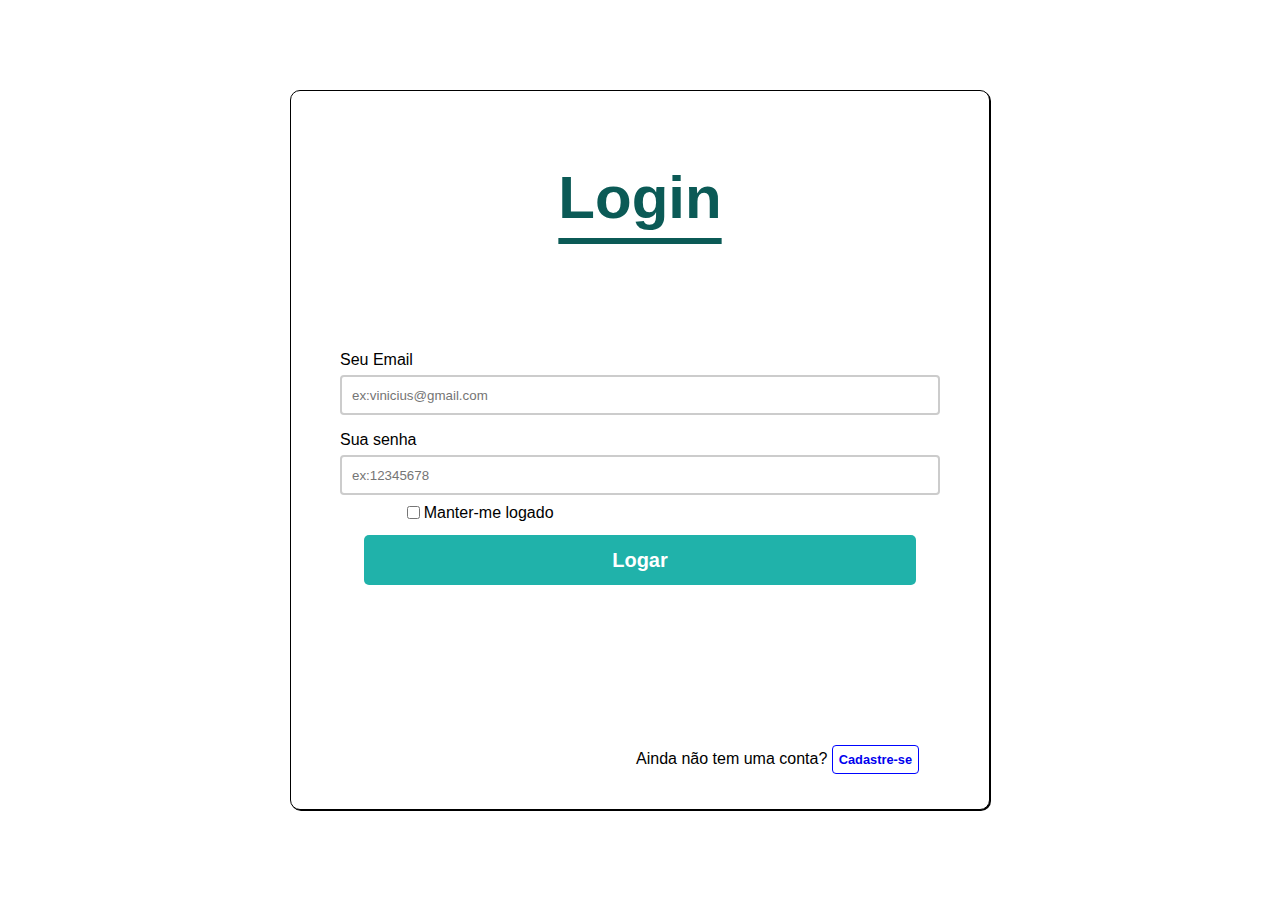
<file: index.html>
<!DOCTYPE html>
<html lang="pt-br">
<head>
    <meta charset="UTF-8">
    <meta name="viewport" content="width=device-width, initial-scale=1.0">
    <title>Projeto Login 3.0</title>
    <link rel="stylesheet" href="style.css">
</head>
<body>
    
    <main>
      
        <section id="login">
            <div id="form">
                <h1>Login</h1>
                <form action="login.php" method="post">

                <div class="cont">
                    <label for="email">Seu Email</label>
                    <input type="text" name="email" id="email" required autocomplete="email" placeholder="ex:vinicius@gmail.com">
                </div>
                <div class="cont">
                    <label for="senha">Sua senha</label>
                    <input type="password" name="senha" id="senha" required autocomplete="new-password" placeholder="ex:12345678">

                </div>
                <div id="check">
                    <input type="checkbox" name="log" id="log"> 
                    <label for="log">Manter-me logado</label>
                </div>
                 <input type="submit" value="Logar">

                
                <div class="cadastro">
                    Ainda não tem uma conta?
                    <a href="index2.html" target="_blank">Cadastre-se</a>
                </div>
                 
            
        </form>
        </section>
    </div>
    </main>
    
</body>
</html>
</file>
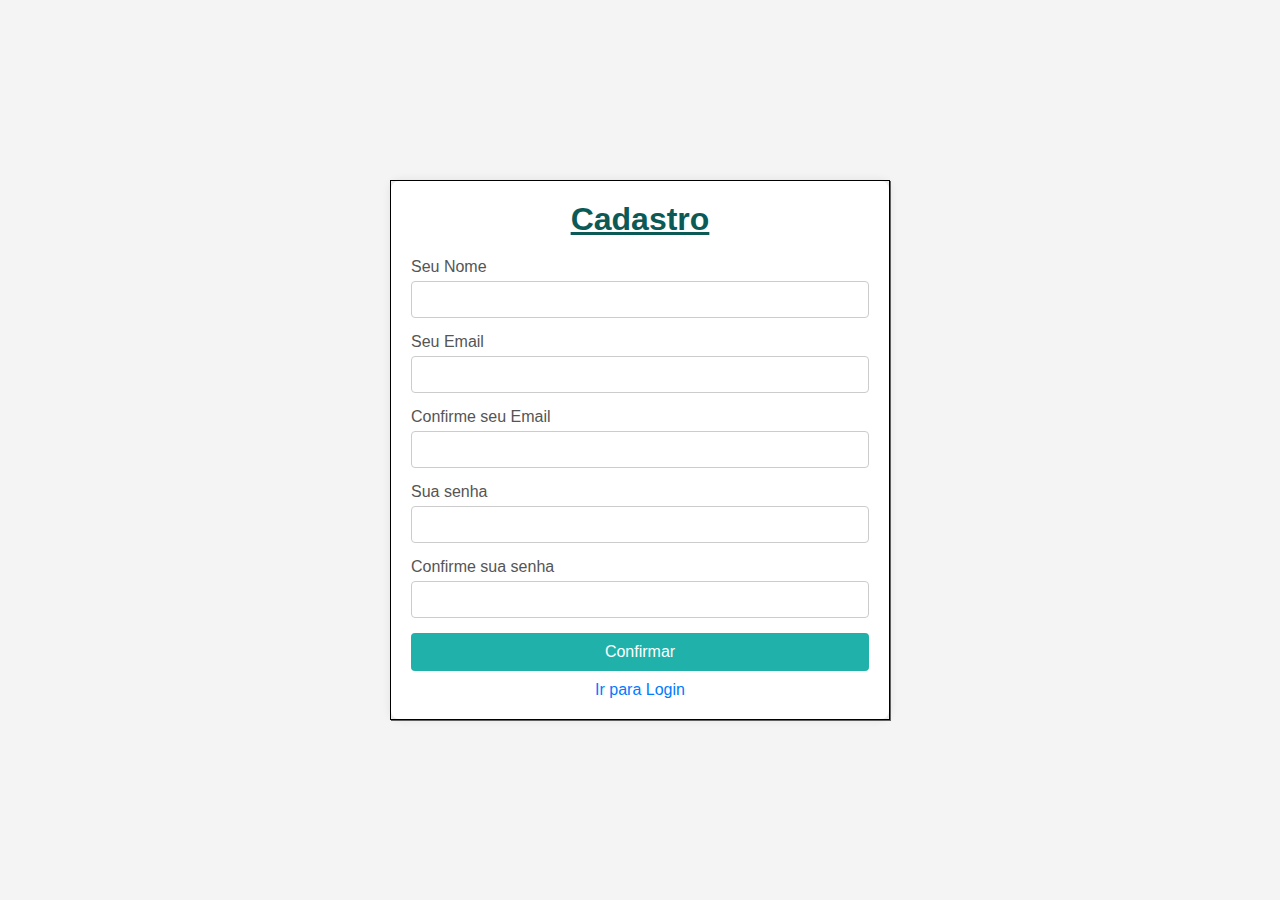
<file: index2.html>
<!DOCTYPE html>
<html lang="en">
<head>
    <meta charset="UTF-8">
    <meta name="viewport" content="width=device-width, initial-scale=1.0">
    <title>Cadastro</title>
    <link rel="stylesheet" href="style2.css">
</head>
<body>
    <main>
        <section id="cadastro">

        <h1>Cadastro</h1>
        <form action="cADASTRO.PHP" method="post">
            
            <div class="content">
                <label for="name">Seu Nome</label>
                <input type="nome" name="nome" id="nome" required autocomplete="name">
                
            </div>
            <div  class="content">
                <label for="email">Seu Email</label>
                <input type="email" name="email" id="email"required autocomplete="email">
            </div>
            <div  class="content">
                <label for="email">Confirme seu Email</label>
                <input type="email" name="email" id="email" require autocomplete="email"d>

            </div>
            <div  class="content">
                <label for="senha">Sua senha</label>
                <input type="password" name="senha" id="senha" required autocomplete="new-password">
            </div>
            <div  class="content">
                <label for="senha">Confirme sua senha</label>
                <input type="password" name="senha" id="senha" required autocomplete="new-password">

            </div>

            <div><input type="submit" value="Confirmar"></div>
            <div id="login">
                <a href="index.html">Ir para Login</a>
            </div>
        </div>
        </form>
    </section>
    </main>
    
</body>
</html>
</file>
<file: style.css>
* {
    margin: 0 auto;
    padding: 0px;
   box-sizing: border-box

}

body {
    font-family: Arial, Helvetica, sans-serif;
    background-color: white;
    display: flex;
    justify-content: center;
    align-items: center;
    height: 100vh;
    
}

main {
    max-width: 900px;
   
    width: 100%;
    text-align: center;
    position: relative;
}

form,
input {
    width: 100%;
}

section#login {
    background-color: white;
    position: absolute;
    top: 50%;
    left: 50%;
    transform: translate(-50%, -50%);
    border-radius: 10px;
    border: 1px solid black;
    height: 80vh;
    width: 100%;
    max-width: 700px;
    overflow: hidden;
    display: flex;
    justify-content: center;
    align-items: center;
    box-shadow: 1px 1px black;






}
form input[type="text"],
form input[type="email"],
form input[type="password"] {
    width: 100%;
    padding: 10px;
    border: 2px solid #ccc;
    border-radius: 4px;
}

section h1 {
    position: absolute;
    top: 10%;
    left: 50%;
    transform: translateX(-50%);
    font-weight: bold;
    font-size: 60px;
    color: rgb(11, 90, 86);
    border-radius: 4px;
    transition: all 0.2s linear;
    text-decoration: underline;
    text-underline-offset: 20px;





}

.cont {
    line-height: 30px;
    text-align: left;
    text-shadow: 10px;
    width: 600px;



}

.cont input {
    width: 100%;
    height: 40px;
    margin-bottom: 10px;


    border: 1px solid #858585;
    padding: 10px;

    border-radius: 4px;




}

div [type="submit"] {
    background-color: lightseagreen;
    width: 92%;
    position: relative;
    border: none;
    top: 30px;
    height: 50px;
    display: flex;
    align-items: center;
    justify-content: center;
    cursor: pointer;
    border-radius: 5px;



}

div [type="submit"]:hover {
    background-color: rgb(100, 219, 213);


}

div#check {
    position: absolute;

    margin-right: 80px;

}

#check>label {
    position: relative;
    left: 75px;
    bottom: 19px;
}

.cadastro {
    position: absolute;
    height: 60px;
    left: 0px;
    top: 89%;
    width: 100%;
    padding: 20px;
    font-size: 1rem;
    text-align: right;
    
    -webkit-border-radius: 1px;
   
    
    
   
    


}

.cadastro a {
    font-weight: bolder;
    padding: 6px;
    font-size: 0.8rem;

    border: 1px solid rgb(0, 4, 255);
    border-radius: 4px;
    transition: all 0.2s linear;
    text-decoration: none;
    margin-right: 50px;
}

.cadastro a:hover {
    background-color: rgb(86, 61, 230);
    box-shadow: 1px 1px rgb(102, 101, 101);
    border-radius: 4px;
    animation-delay: 2s;




}



[value="Logar"] {
    font-size: 1.25rem;
    color: white;
    font-weight: bold;
}


@media screen and (max-width: 650px) {
    section#login {
        width: 95%;
        height: 70vh;
    }
    

    section h1 {
        font-size: 10vw;
    }

    div#form {
        width: 500px;
        display: block;
    }

  


    .cont {
        width: 90%;
    }
 
    }
</file>
<file: style2.css>
* {
    margin: 0;
    padding: 0;
    box-sizing: border-box;
}

body {
    font-family: 'Arial', sans-serif;
    background-color: #f4f4f4;
    display: flex;
    justify-content: center;
    align-items: center;
    height: 100vh;
}

main {
    width: 100%;
    max-width: 500px;
    margin: 20px;
    border: 1px solid black;
    box-shadow: 1px 1px rgb(102, 101, 101);
}

#cadastro {
    background: white;
    padding: 20px;
    border-radius: 8px;
    box-shadow: 0 0 10px rgba(0, 0, 0, 0.1);
}

#cadastro h1 {
    text-align: center;
    margin-bottom: 20px;
    color: rgb(11, 90, 86);
    text-decoration: underline;
    text-decoration-line: 2px;
}

form .content {
    margin-bottom: 15px;
}

form label {
    display: block;
    margin-bottom: 5px;
    color: #555;
}
form input[type="nome"],
form input[type="text"],
form input[type="email"],
form input[type="password"] {
    width: 100%;
    padding: 10px;
    border: 1px solid #ccc;
    border-radius: 4px;
}

form input[type="submit"] {
    width: 100%;
    padding: 10px;
    border: none;
    border-radius: 4px;
    background-color:  lightseagreen;
    color: white;
    font-size: 16px;
    cursor: pointer;
    transition: background-color 0.3s;
}

form input[type="submit"]:hover {
    background-color: lightseagreen;
}

#login {
    text-align: center;
    margin-top: 10px;
}

#login a {
    color: #007bff;
    text-decoration: none;
    transition: color 0.3s;
}

#login a:hover {
    color: #0056b3;
}
</file>
